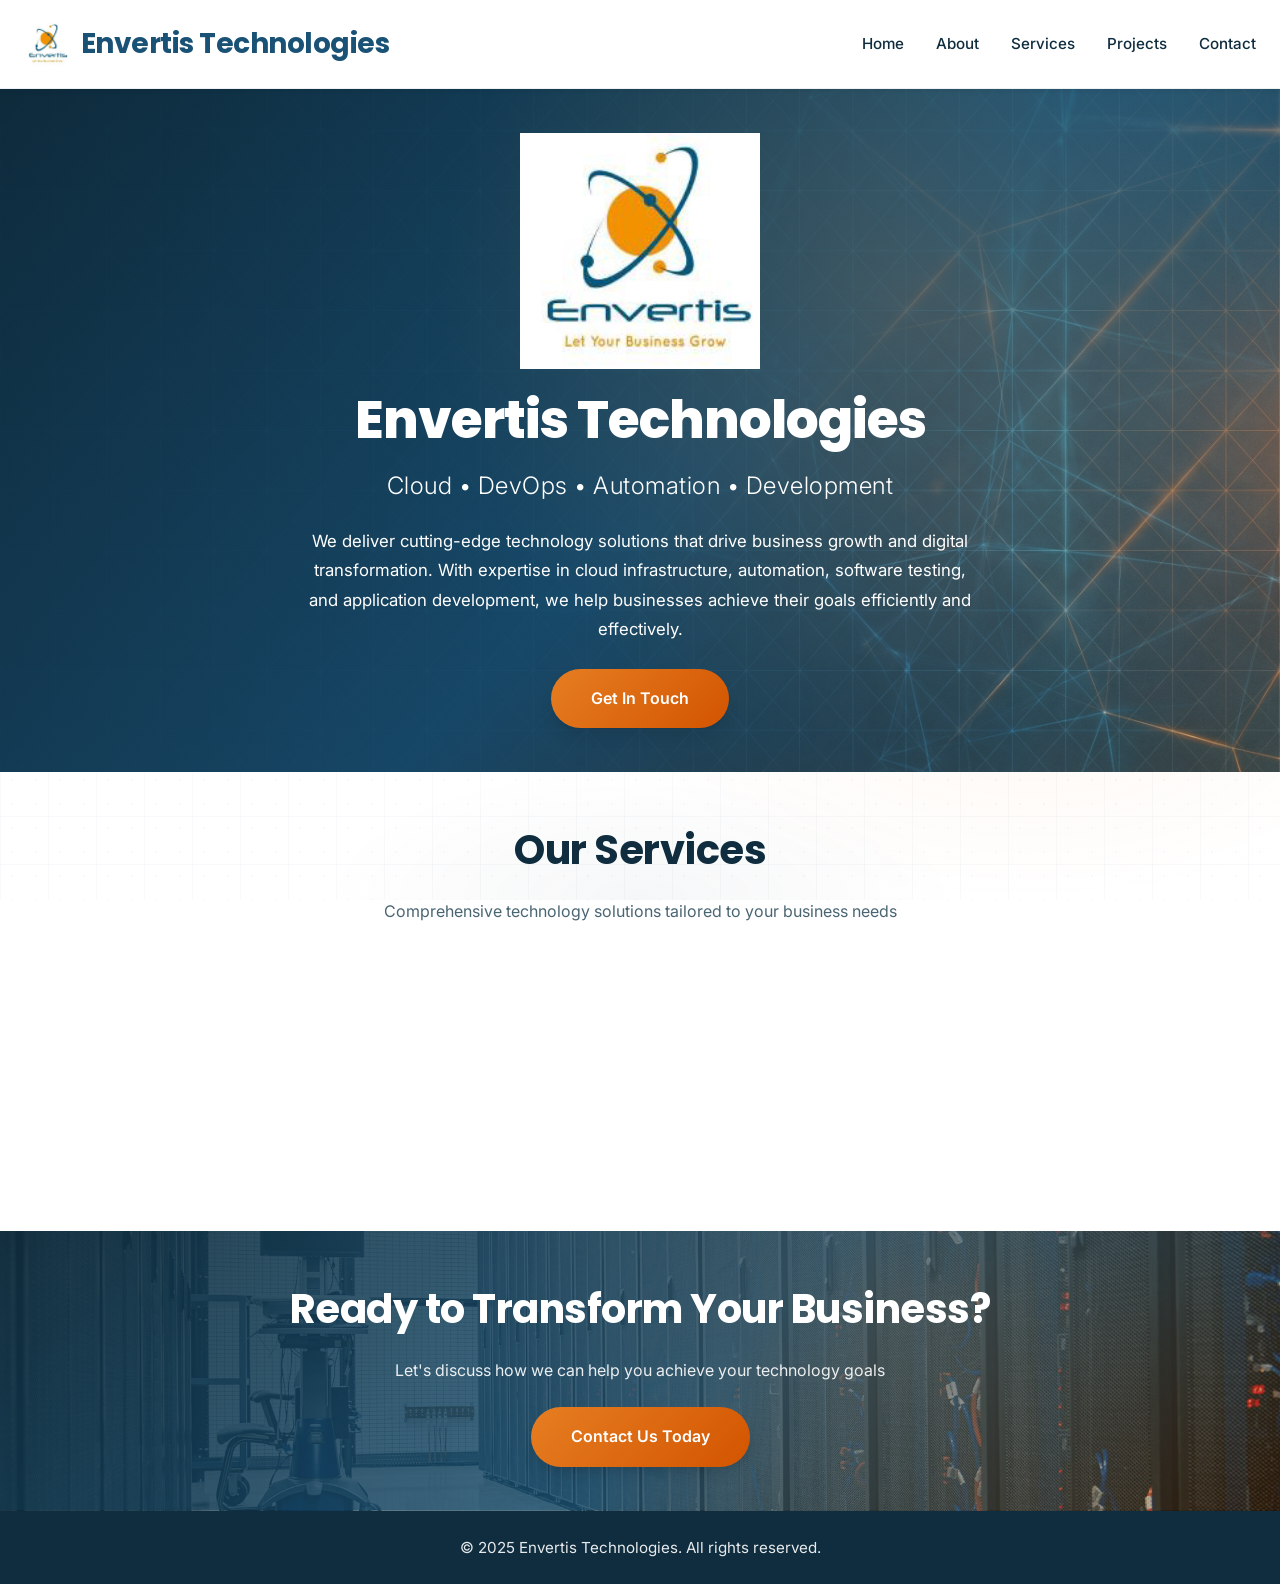
<file: index.html>
<!DOCTYPE html>
<html lang="en">
<head>
    <meta charset="UTF-8">
    <meta name="viewport" content="width=device-width, initial-scale=1.0">
    <title>Envertis Technologies - Home</title>
    <link rel="stylesheet" href="css/style.css">
</head>
<body>
    <!-- Navigation -->
    <nav>
        <div class="nav-container">
            <a href="index.html" class="logo">
                <img src="images/logo.png" alt="Envertis Technologies" class="logo-img">
                <span class="logo-text">Envertis Technologies</span>
            </a>
            <button class="menu-toggle" aria-label="Toggle menu" onclick="toggleMenu()">
            <span></span>
            <span></span>
            <span></span>
        </button>
            <ul class="nav-links">
                <li><a href="index.html">Home</a></li>
                <li><a href="about.html">About</a></li>
                <li><a href="services.html">Services</a></li>
                <li><a href="projects.html">Projects</a></li>
                <li><a href="contact.html">Contact</a></li>
            </ul>
        </div>
    </nav>

    <!-- Hero Section -->
    <section class="hero">
        <div class="hero-content">
            <img src="images/logo.png" alt="Envertis" class="hero-logo">
            <h1>Envertis Technologies</h1>
            <p class="tagline">Cloud • DevOps • Automation • Development</p>
            <p>We deliver cutting-edge technology solutions that drive business growth and digital transformation. With expertise in cloud infrastructure, automation, software testing, and application development, we help businesses achieve their goals efficiently and effectively.</p>
            <a href="contact.html" class="btn btn-primary">Get In Touch</a>
        </div>
    </section>

    <!-- Services Overview -->
    <section>
        <div class="container">
            <h2 class="section-title">Our Services</h2>
            <p class="section-subtitle">Comprehensive technology solutions tailored to your business needs</p>
            
            <div class="services-grid">
                <div class="service-card">
                    <h3>Cloud & DevOps</h3>
                    <p>Transform your infrastructure with scalable cloud solutions and streamlined DevOps practices.</p>
                    <a href="services.html#cloud-devops" class="btn btn-secondary" style="margin-top: 1rem;">Learn More</a>
                </div>
                
                <div class="service-card">
                    <h3>Automation & Software Testing</h3>
                    <p>Automation, test frameworks, and QA—reduce manual work and deliver reliable software.</p>
                    <a href="services.html#automation" class="btn btn-secondary" style="margin-top: 1rem;">Learn More</a>
                </div>
                
                <div class="service-card">
                    <h3>Application Development</h3>
                    <p>Build robust, scalable applications using modern technologies and best practices.</p>
                    <a href="services.html#development" class="btn btn-secondary" style="margin-top: 1rem;">Learn More</a>
                </div>
            </div>
        </div>
    </section>

    <!-- CTA Section -->
    <section class="cta-band">
        <div class="container" style="text-align: center;">
            <h2 class="section-title">Ready to Transform Your Business?</h2>
            <p class="section-subtitle">Let's discuss how we can help you achieve your technology goals</p>
            <a href="contact.html" class="btn btn-primary">Contact Us Today</a>
        </div>
    </section>

    <!-- Footer -->
    <footer>
        <div class="container">
            <p>&copy; 2025 Envertis Technologies. All rights reserved.</p>
        </div>
    </footer>

    <script>
        // Navigation scroll effect
        window.addEventListener('scroll', function() {
            const nav = document.querySelector('nav');
            if (window.scrollY > 50) {
                nav.classList.add('scrolled');
            } else {
                nav.classList.remove('scrolled');
            }
        });

        function toggleMenu() {
            document.querySelector('.nav-links').classList.toggle('active');
            document.querySelector('.menu-toggle').classList.toggle('active');
            document.body.style.overflow = document.querySelector('.nav-links').classList.contains('active') ? 'hidden' : '';
        }
        document.querySelectorAll('.nav-links a').forEach(a => a.addEventListener('click', () => {
            document.querySelector('.nav-links').classList.remove('active');
            document.querySelector('.menu-toggle').classList.remove('active');
            document.body.style.overflow = '';
        }));
    </script>
</body>
</html>
</file>
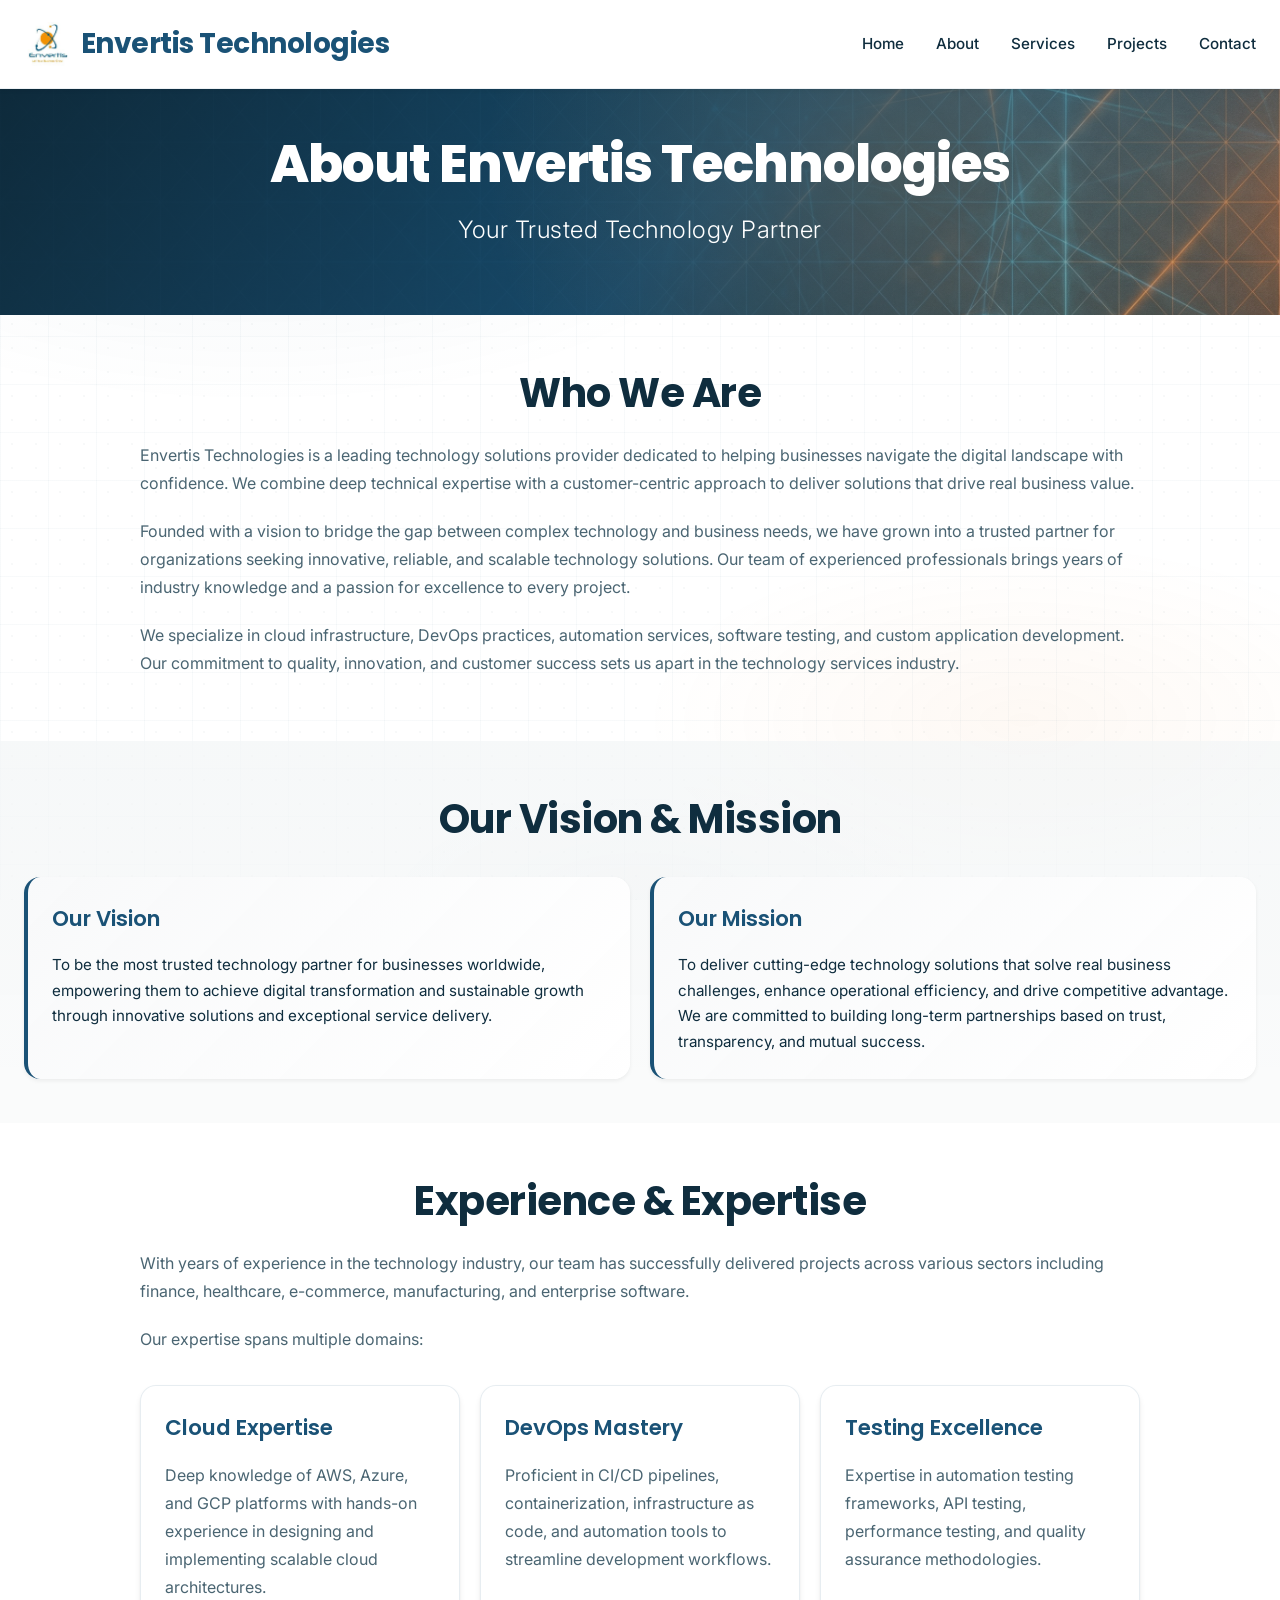
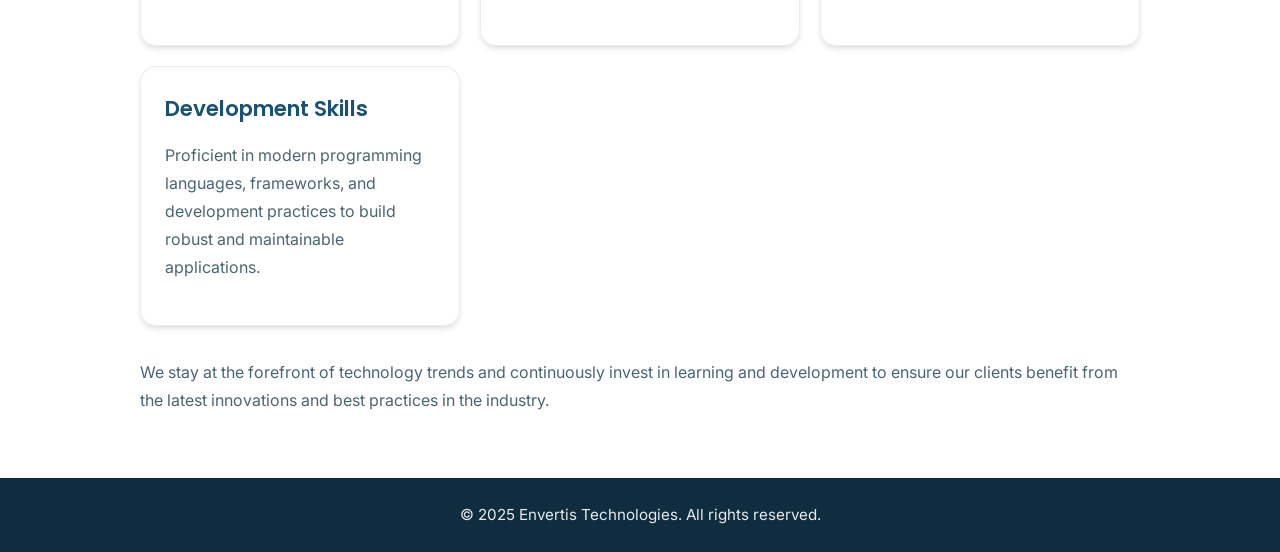
<file: about.html>
<!DOCTYPE html>
<html lang="en">
<head>
    <meta charset="UTF-8">
    <meta name="viewport" content="width=device-width, initial-scale=1.0">
    <title>About Us - Envertis Technologies</title>
    <link rel="stylesheet" href="css/style.css">
</head>
<body>
    <!-- Navigation -->
    <nav>
        <div class="nav-container">
            <a href="index.html" class="logo">
                <img src="images/logo.png" alt="Envertis Technologies" class="logo-img">
                <span class="logo-text">Envertis Technologies</span>
            </a>
            <button class="menu-toggle" aria-label="Toggle menu" onclick="toggleMenu()">
            <span></span>
            <span></span>
            <span></span>
        </button>
            <ul class="nav-links">
                <li><a href="index.html">Home</a></li>
                <li><a href="about.html">About</a></li>
                <li><a href="services.html">Services</a></li>
                <li><a href="projects.html">Projects</a></li>
                <li><a href="contact.html">Contact</a></li>
            </ul>
        </div>
    </nav>

    <!-- Hero Section -->
    <section class="hero">
        <div class="hero-content">
            <h1>About Envertis Technologies</h1>
            <p class="tagline">Your Trusted Technology Partner</p>
        </div>
    </section>

    <!-- Company Introduction -->
    <section>
        <div class="container">
            <div class="about-content">
                <h2 class="section-title">Who We Are</h2>
                <p>
                    Envertis Technologies is a leading technology solutions provider dedicated to helping businesses 
                    navigate the digital landscape with confidence. We combine deep technical expertise with a 
                    customer-centric approach to deliver solutions that drive real business value.
                </p>
                <p>
                    Founded with a vision to bridge the gap between complex technology and business needs, we have 
                    grown into a trusted partner for organizations seeking innovative, reliable, and scalable 
                    technology solutions. Our team of experienced professionals brings years of industry knowledge 
                    and a passion for excellence to every project.
                </p>
                <p>
                    We specialize in cloud infrastructure, DevOps practices, automation services, software testing, 
                    and custom application development. Our commitment to quality, innovation, and customer success 
                    sets us apart in the technology services industry.
                </p>
            </div>
        </div>
    </section>

    <!-- Vision and Mission -->
    <section class="alt-bg">
        <div class="container">
            <h2 class="section-title">Our Vision & Mission</h2>
            <div class="vision-mission">
                <div class="vision-mission-card">
                    <h3>Our Vision</h3>
                    <p>
                        To be the most trusted technology partner for businesses worldwide, empowering them to 
                        achieve digital transformation and sustainable growth through innovative solutions and 
                        exceptional service delivery.
                    </p>
                </div>
                <div class="vision-mission-card">
                    <h3>Our Mission</h3>
                    <p>
                        To deliver cutting-edge technology solutions that solve real business challenges, enhance 
                        operational efficiency, and drive competitive advantage. We are committed to building 
                        long-term partnerships based on trust, transparency, and mutual success.
                    </p>
                </div>
            </div>
        </div>
    </section>

    <!-- Experience and Expertise -->
    <section>
        <div class="container">
            <h2 class="section-title">Experience & Expertise</h2>
            <div class="about-content">
                <p>
                    With years of experience in the technology industry, our team has successfully delivered 
                    projects across various sectors including finance, healthcare, e-commerce, manufacturing, 
                    and enterprise software.
                </p>
                <p>
                    Our expertise spans multiple domains:
                </p>
                <div class="services-grid" style="margin-top: 2rem;">
                    <div class="service-card">
                        <h3>Cloud Expertise</h3>
                        <p>Deep knowledge of AWS, Azure, and GCP platforms with hands-on experience in designing 
                        and implementing scalable cloud architectures.</p>
                    </div>
                    <div class="service-card">
                        <h3>DevOps Mastery</h3>
                        <p>Proficient in CI/CD pipelines, containerization, infrastructure as code, and 
                        automation tools to streamline development workflows.</p>
                    </div>
                    <div class="service-card">
                        <h3>Testing Excellence</h3>
                        <p>Expertise in automation testing frameworks, API testing, performance testing, 
                        and quality assurance methodologies.</p>
                    </div>
                    <div class="service-card">
                        <h3>Development Skills</h3>
                        <p>Proficient in modern programming languages, frameworks, and development practices 
                        to build robust and maintainable applications.</p>
                    </div>
                </div>
                <p style="margin-top: 2rem;">
                    We stay at the forefront of technology trends and continuously invest in learning and 
                    development to ensure our clients benefit from the latest innovations and best practices 
                    in the industry.
                </p>
            </div>
        </div>
    </section>

    <!-- Footer -->
    <footer>
        <div class="container">
            <p>&copy; 2025 Envertis Technologies. All rights reserved.</p>
        </div>
    </footer>

    <script>
        // Navigation scroll effect
        window.addEventListener('scroll', function() {
            const nav = document.querySelector('nav');
            if (window.scrollY > 50) {
                nav.classList.add('scrolled');
            } else {
                nav.classList.remove('scrolled');
            }
        });

        function toggleMenu() {
            document.querySelector('.nav-links').classList.toggle('active');
            document.querySelector('.menu-toggle').classList.toggle('active');
            document.body.style.overflow = document.querySelector('.nav-links').classList.contains('active') ? 'hidden' : '';
        }
        document.querySelectorAll('.nav-links a').forEach(a => a.addEventListener('click', () => {
            document.querySelector('.nav-links').classList.remove('active');
            document.querySelector('.menu-toggle').classList.remove('active');
            document.body.style.overflow = '';
        }));
    </script>
</body>
</html>
</file>
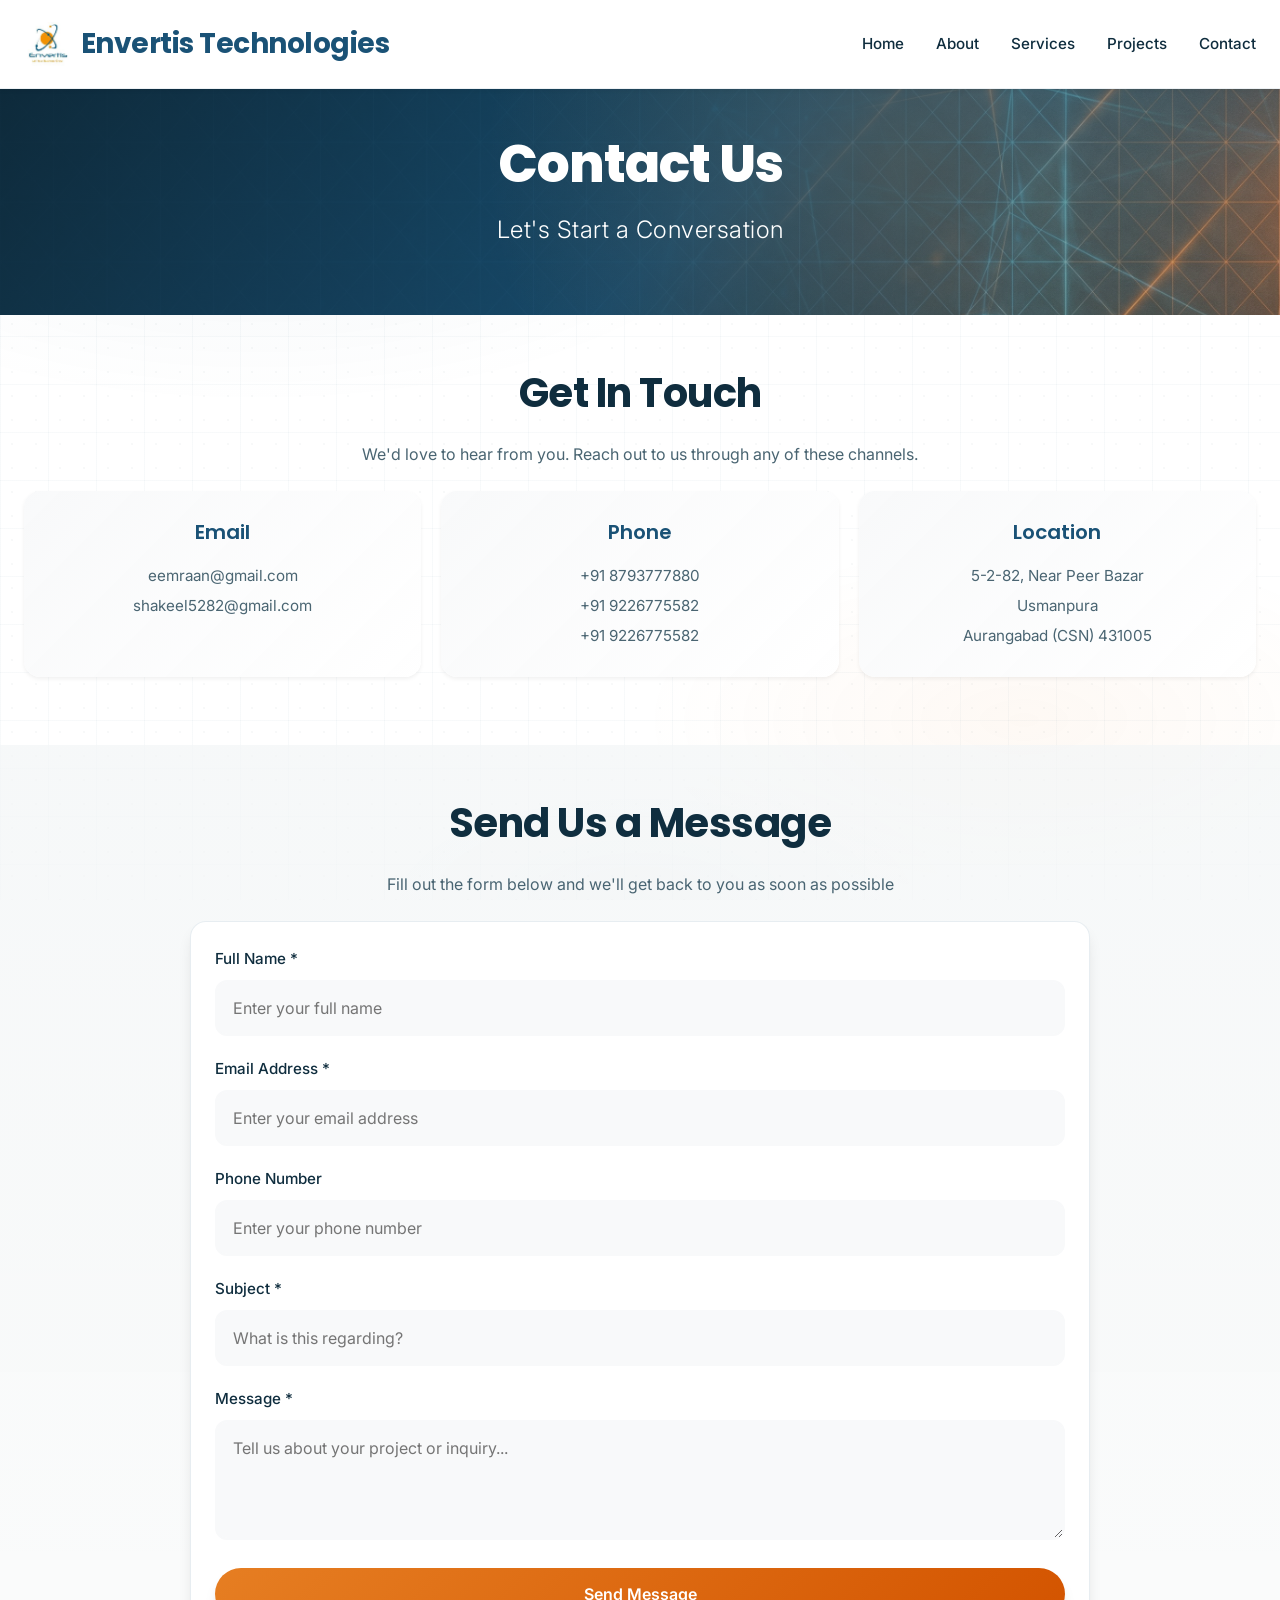
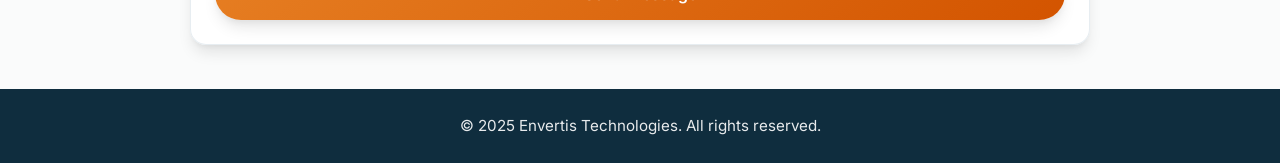
<file: contact.html>
<!DOCTYPE html>
<html lang="en">
<head>
    <meta charset="UTF-8">
    <meta name="viewport" content="width=device-width, initial-scale=1.0">
    <title>Contact Us - Envertis Technologies</title>
    <link rel="stylesheet" href="css/style.css">
</head>
<body>
    <!-- Navigation -->
    <nav>
        <div class="nav-container">
            <a href="index.html" class="logo">
                <img src="images/logo.png" alt="Envertis Technologies" class="logo-img">
                <span class="logo-text">Envertis Technologies</span>
            </a>
            <button class="menu-toggle" aria-label="Toggle menu" onclick="toggleMenu()">
            <span></span>
            <span></span>
            <span></span>
        </button>
            <ul class="nav-links">
                <li><a href="index.html">Home</a></li>
                <li><a href="about.html">About</a></li>
                <li><a href="services.html">Services</a></li>
                <li><a href="projects.html">Projects</a></li>
                <li><a href="contact.html">Contact</a></li>
            </ul>
        </div>
    </nav>

    <!-- Hero Section -->
    <section class="hero">
        <div class="hero-content">
            <h1>Contact Us</h1>
            <p class="tagline">Let's Start a Conversation</p>
        </div>
    </section>

    <!-- Contact Information -->
    <section>
        <div class="container">
            <h2 class="section-title">Get In Touch</h2>
            <p class="section-subtitle">We'd love to hear from you. Reach out to us through any of these channels.</p>

            <div class="contact-info">
                <div class="contact-item">
                    <h3>Email</h3>
                    <p>eemraan@gmail.com</p>
                    <p>shakeel5282@gmail.com</p>
                </div>
                <div class="contact-item">
                    <h3>Phone</h3>
                    <p>+91 8793777880</p>
                    <p>+91 9226775582</p>
                    <p>+91 9226775582</p>
                </div>
                <div class="contact-item">
                    <h3>Location</h3>
                    <p>5-2-82, Near Peer Bazar</p>
                    <p>Usmanpura</p>
                    <p>Aurangabad (CSN) 431005</p>
                </div>
            </div>
        </div>
    </section>

    <!-- Contact Form -->
    <section class="alt-bg">
        <div class="container">
            <div class="contact-container">
                <h2 class="section-title">Send Us a Message</h2>
                <p class="section-subtitle">Fill out the form below and we'll get back to you as soon as possible</p>

                <form class="contact-form" id="contactForm" onsubmit="handleSubmit(event)">
                    <div class="form-group">
                        <label for="name">Full Name *</label>
                        <input type="text" id="name" name="name" required placeholder="Enter your full name">
                    </div>

                    <div class="form-group">
                        <label for="email">Email Address *</label>
                        <input type="email" id="email" name="email" required placeholder="Enter your email address">
                    </div>

                    <div class="form-group">
                        <label for="phone">Phone Number</label>
                        <input type="tel" id="phone" name="phone" placeholder="Enter your phone number">
                    </div>

                    <div class="form-group">
                        <label for="subject">Subject *</label>
                        <input type="text" id="subject" name="subject" required placeholder="What is this regarding?">
                    </div>

                    <div class="form-group">
                        <label for="message">Message *</label>
                        <textarea id="message" name="message" required placeholder="Tell us about your project or inquiry..."></textarea>
                    </div>

                    <button type="submit" class="btn btn-primary" style="width: 100%;">Send Message</button>
                </form>
            </div>
        </div>
    </section>

    <!-- Footer -->
    <footer>
        <div class="container">
            <p>&copy; 2025 Envertis Technologies. All rights reserved.</p>
        </div>
    </footer>

    <script>
        // Navigation scroll effect
        window.addEventListener('scroll', function() {
            const nav = document.querySelector('nav');
            if (window.scrollY > 50) {
                nav.classList.add('scrolled');
            } else {
                nav.classList.remove('scrolled');
            }
        });

        function toggleMenu() {
            document.querySelector('.nav-links').classList.toggle('active');
            document.querySelector('.menu-toggle').classList.toggle('active');
            document.body.style.overflow = document.querySelector('.nav-links').classList.contains('active') ? 'hidden' : '';
        }
        document.querySelectorAll('.nav-links a').forEach(a => a.addEventListener('click', () => {
            document.querySelector('.nav-links').classList.remove('active');
            document.querySelector('.menu-toggle').classList.remove('active');
            document.body.style.overflow = '';
        }));

        function handleSubmit(event) {
            event.preventDefault();
            
            // Get form data
            const formData = {
                name: document.getElementById('name').value,
                email: document.getElementById('email').value,
                phone: document.getElementById('phone').value,
                subject: document.getElementById('subject').value,
                message: document.getElementById('message').value
            };

            // Display success message (frontend only - no backend submission)
            alert('Thank you for your message! We have received your inquiry and will get back to you soon.\n\nNote: This is a frontend-only form. In a production environment, this would be connected to a backend service.');
            
            // Optionally reset the form
            document.getElementById('contactForm').reset();
            
            return false;
        }
    </script>
</body>
</html>
</file>
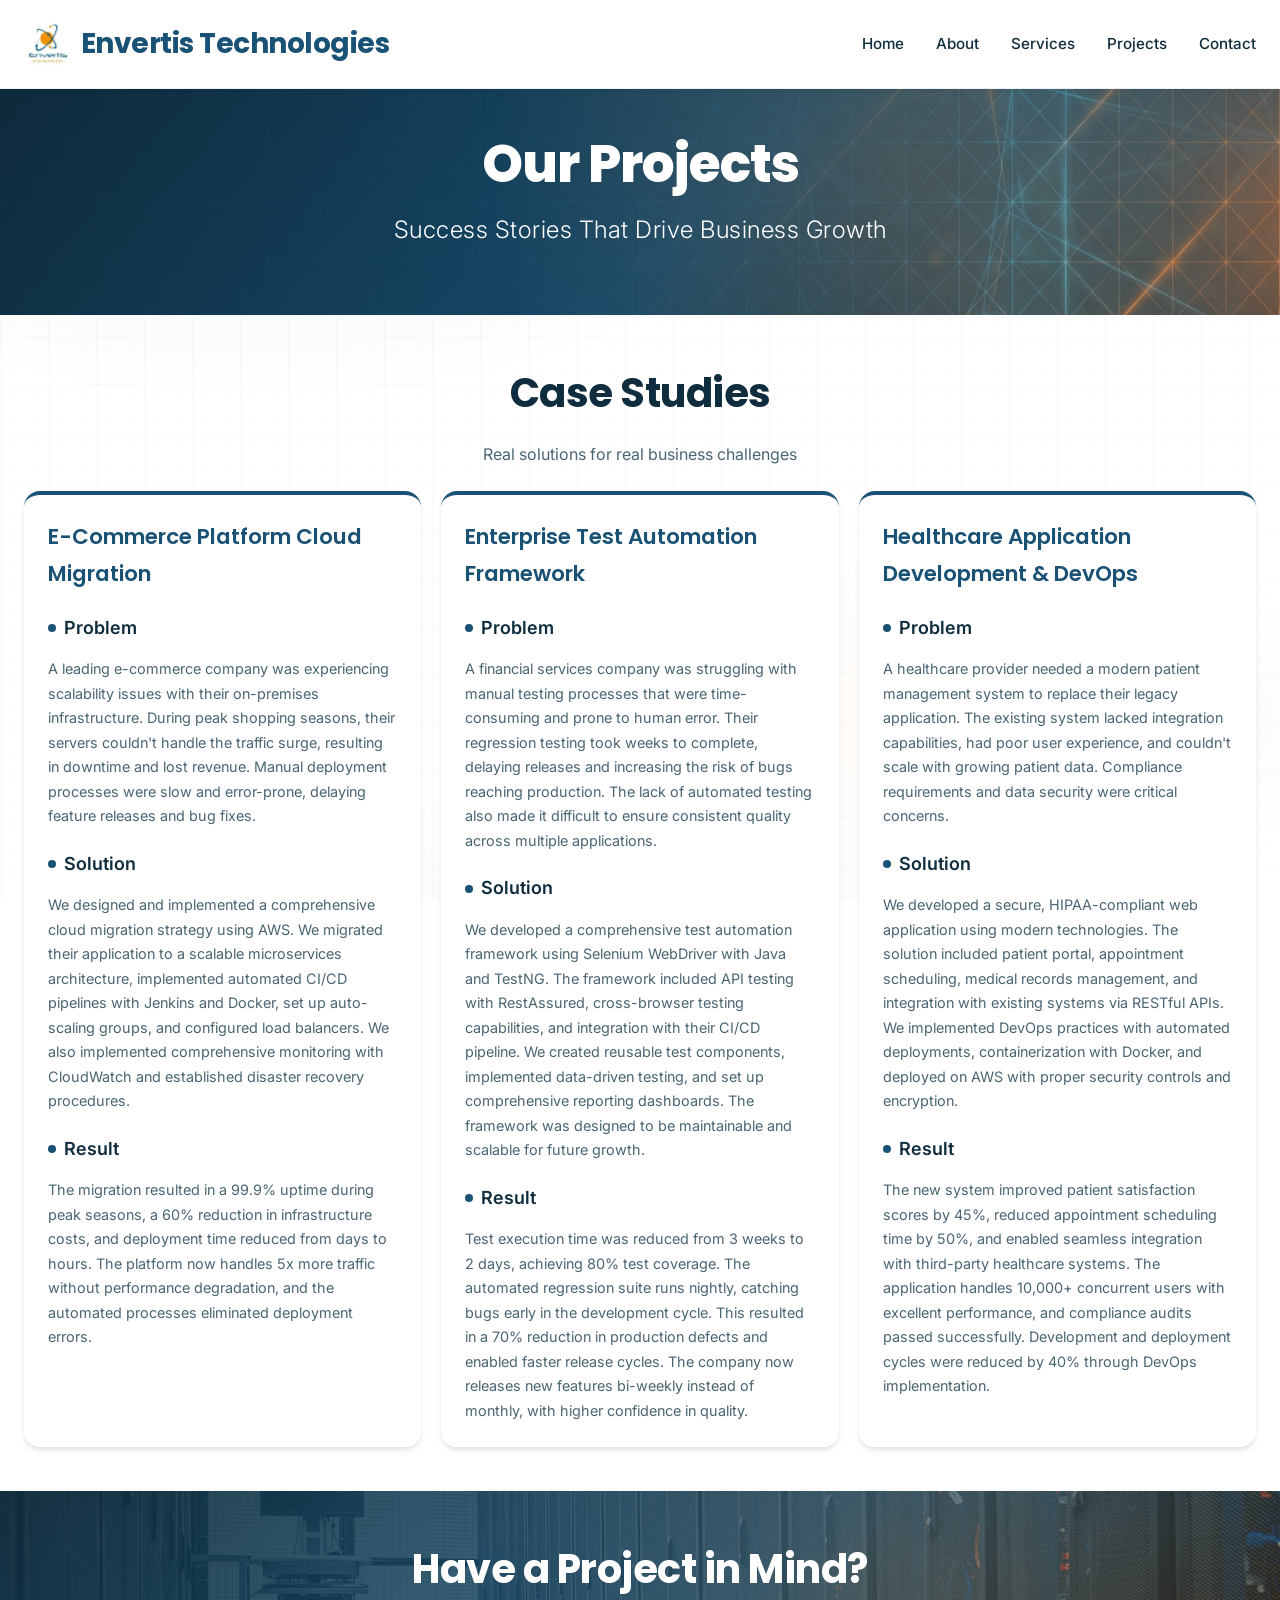
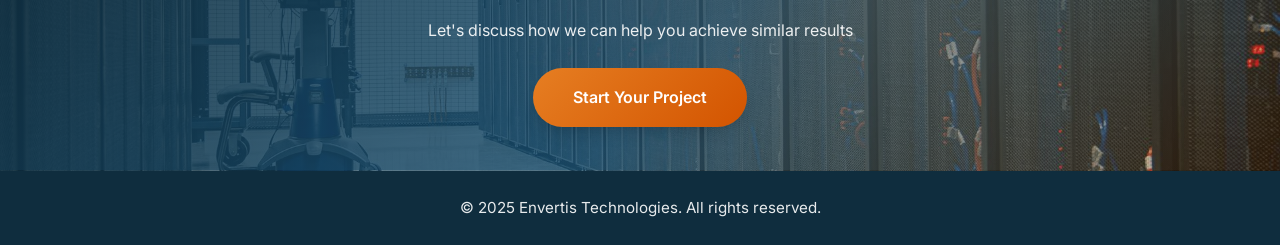
<file: projects.html>
<!DOCTYPE html>
<html lang="en">
<head>
    <meta charset="UTF-8">
    <meta name="viewport" content="width=device-width, initial-scale=1.0">
    <title>Projects - Envertis Technologies</title>
    <link rel="stylesheet" href="css/style.css">
</head>
<body>
    <!-- Navigation -->
    <nav>
        <div class="nav-container">
            <a href="index.html" class="logo">
                <img src="images/logo.png" alt="Envertis Technologies" class="logo-img">
                <span class="logo-text">Envertis Technologies</span>
            </a>
            <button class="menu-toggle" aria-label="Toggle menu" onclick="toggleMenu()">
            <span></span>
            <span></span>
            <span></span>
        </button>
            <ul class="nav-links">
                <li><a href="index.html">Home</a></li>
                <li><a href="about.html">About</a></li>
                <li><a href="services.html">Services</a></li>
                <li><a href="projects.html">Projects</a></li>
                <li><a href="contact.html">Contact</a></li>
            </ul>
        </div>
    </nav>

    <!-- Hero Section -->
    <section class="hero">
        <div class="hero-content">
            <h1>Our Projects</h1>
            <p class="tagline">Success Stories That Drive Business Growth</p>
        </div>
    </section>

    <!-- Projects -->
    <section>
        <div class="container">
            <h2 class="section-title">Case Studies</h2>
            <p class="section-subtitle">Real solutions for real business challenges</p>

            <div class="projects-grid">
                <!-- Project 1 -->
                <div class="project-card">
                    <h3>E-Commerce Platform Cloud Migration</h3>
                    
                    <div class="project-section">
                        <h4>Problem</h4>
                        <p>
                            A leading e-commerce company was experiencing scalability issues with their on-premises infrastructure. 
                            During peak shopping seasons, their servers couldn't handle the traffic surge, resulting in downtime 
                            and lost revenue. Manual deployment processes were slow and error-prone, delaying feature releases 
                            and bug fixes.
                        </p>
                    </div>

                    <div class="project-section">
                        <h4>Solution</h4>
                        <p>
                            We designed and implemented a comprehensive cloud migration strategy using AWS. We migrated their 
                            application to a scalable microservices architecture, implemented automated CI/CD pipelines with 
                            Jenkins and Docker, set up auto-scaling groups, and configured load balancers. We also implemented 
                            comprehensive monitoring with CloudWatch and established disaster recovery procedures.
                        </p>
                    </div>

                    <div class="project-section">
                        <h4>Result</h4>
                        <p>
                            The migration resulted in a 99.9% uptime during peak seasons, a 60% reduction in infrastructure 
                            costs, and deployment time reduced from days to hours. The platform now handles 5x more traffic 
                            without performance degradation, and the automated processes eliminated deployment errors.
                        </p>
                    </div>
                </div>

                <!-- Project 2 -->
                <div class="project-card">
                    <h3>Enterprise Test Automation Framework</h3>
                    
                    <div class="project-section">
                        <h4>Problem</h4>
                        <p>
                            A financial services company was struggling with manual testing processes that were time-consuming 
                            and prone to human error. Their regression testing took weeks to complete, delaying releases and 
                            increasing the risk of bugs reaching production. The lack of automated testing also made it difficult 
                            to ensure consistent quality across multiple applications.
                        </p>
                    </div>

                    <div class="project-section">
                        <h4>Solution</h4>
                        <p>
                            We developed a comprehensive test automation framework using Selenium WebDriver with Java and TestNG. 
                            The framework included API testing with RestAssured, cross-browser testing capabilities, and integration 
                            with their CI/CD pipeline. We created reusable test components, implemented data-driven testing, and 
                            set up comprehensive reporting dashboards. The framework was designed to be maintainable and scalable 
                            for future growth.
                        </p>
                    </div>

                    <div class="project-section">
                        <h4>Result</h4>
                        <p>
                            Test execution time was reduced from 3 weeks to 2 days, achieving 80% test coverage. The automated 
                            regression suite runs nightly, catching bugs early in the development cycle. This resulted in a 70% 
                            reduction in production defects and enabled faster release cycles. The company now releases new features 
                            bi-weekly instead of monthly, with higher confidence in quality.
                        </p>
                    </div>
                </div>

                <!-- Project 3 -->
                <div class="project-card">
                    <h3>Healthcare Application Development & DevOps</h3>
                    
                    <div class="project-section">
                        <h4>Problem</h4>
                        <p>
                            A healthcare provider needed a modern patient management system to replace their legacy application. 
                            The existing system lacked integration capabilities, had poor user experience, and couldn't scale 
                            with growing patient data. Compliance requirements and data security were critical concerns.
                        </p>
                    </div>

                    <div class="project-section">
                        <h4>Solution</h4>
                        <p>
                            We developed a secure, HIPAA-compliant web application using modern technologies. The solution included 
                            patient portal, appointment scheduling, medical records management, and integration with existing 
                            systems via RESTful APIs. We implemented DevOps practices with automated deployments, containerization 
                            with Docker, and deployed on AWS with proper security controls and encryption.
                        </p>
                    </div>

                    <div class="project-section">
                        <h4>Result</h4>
                        <p>
                            The new system improved patient satisfaction scores by 45%, reduced appointment scheduling time by 
                            50%, and enabled seamless integration with third-party healthcare systems. The application handles 
                            10,000+ concurrent users with excellent performance, and compliance audits passed successfully. 
                            Development and deployment cycles were reduced by 40% through DevOps implementation.
                        </p>
                    </div>
                </div>
            </div>
        </div>
    </section>

    <!-- CTA Section -->
    <section class="cta-band">
        <div class="container" style="text-align: center;">
            <h2 class="section-title">Have a Project in Mind?</h2>
            <p class="section-subtitle">Let's discuss how we can help you achieve similar results</p>
            <a href="contact.html" class="btn btn-primary">Start Your Project</a>
        </div>
    </section>

    <!-- Footer -->
    <footer>
        <div class="container">
            <p>&copy; 2025 Envertis Technologies. All rights reserved.</p>
        </div>
    </footer>

    <script>
        // Navigation scroll effect
        window.addEventListener('scroll', function() {
            const nav = document.querySelector('nav');
            if (window.scrollY > 50) {
                nav.classList.add('scrolled');
            } else {
                nav.classList.remove('scrolled');
            }
        });

        function toggleMenu() {
            document.querySelector('.nav-links').classList.toggle('active');
            document.querySelector('.menu-toggle').classList.toggle('active');
            document.body.style.overflow = document.querySelector('.nav-links').classList.contains('active') ? 'hidden' : '';
        }
        document.querySelectorAll('.nav-links a').forEach(a => a.addEventListener('click', () => {
            document.querySelector('.nav-links').classList.remove('active');
            document.querySelector('.menu-toggle').classList.remove('active');
            document.body.style.overflow = '';
        }));
    </script>
</body>
</html>
</file>
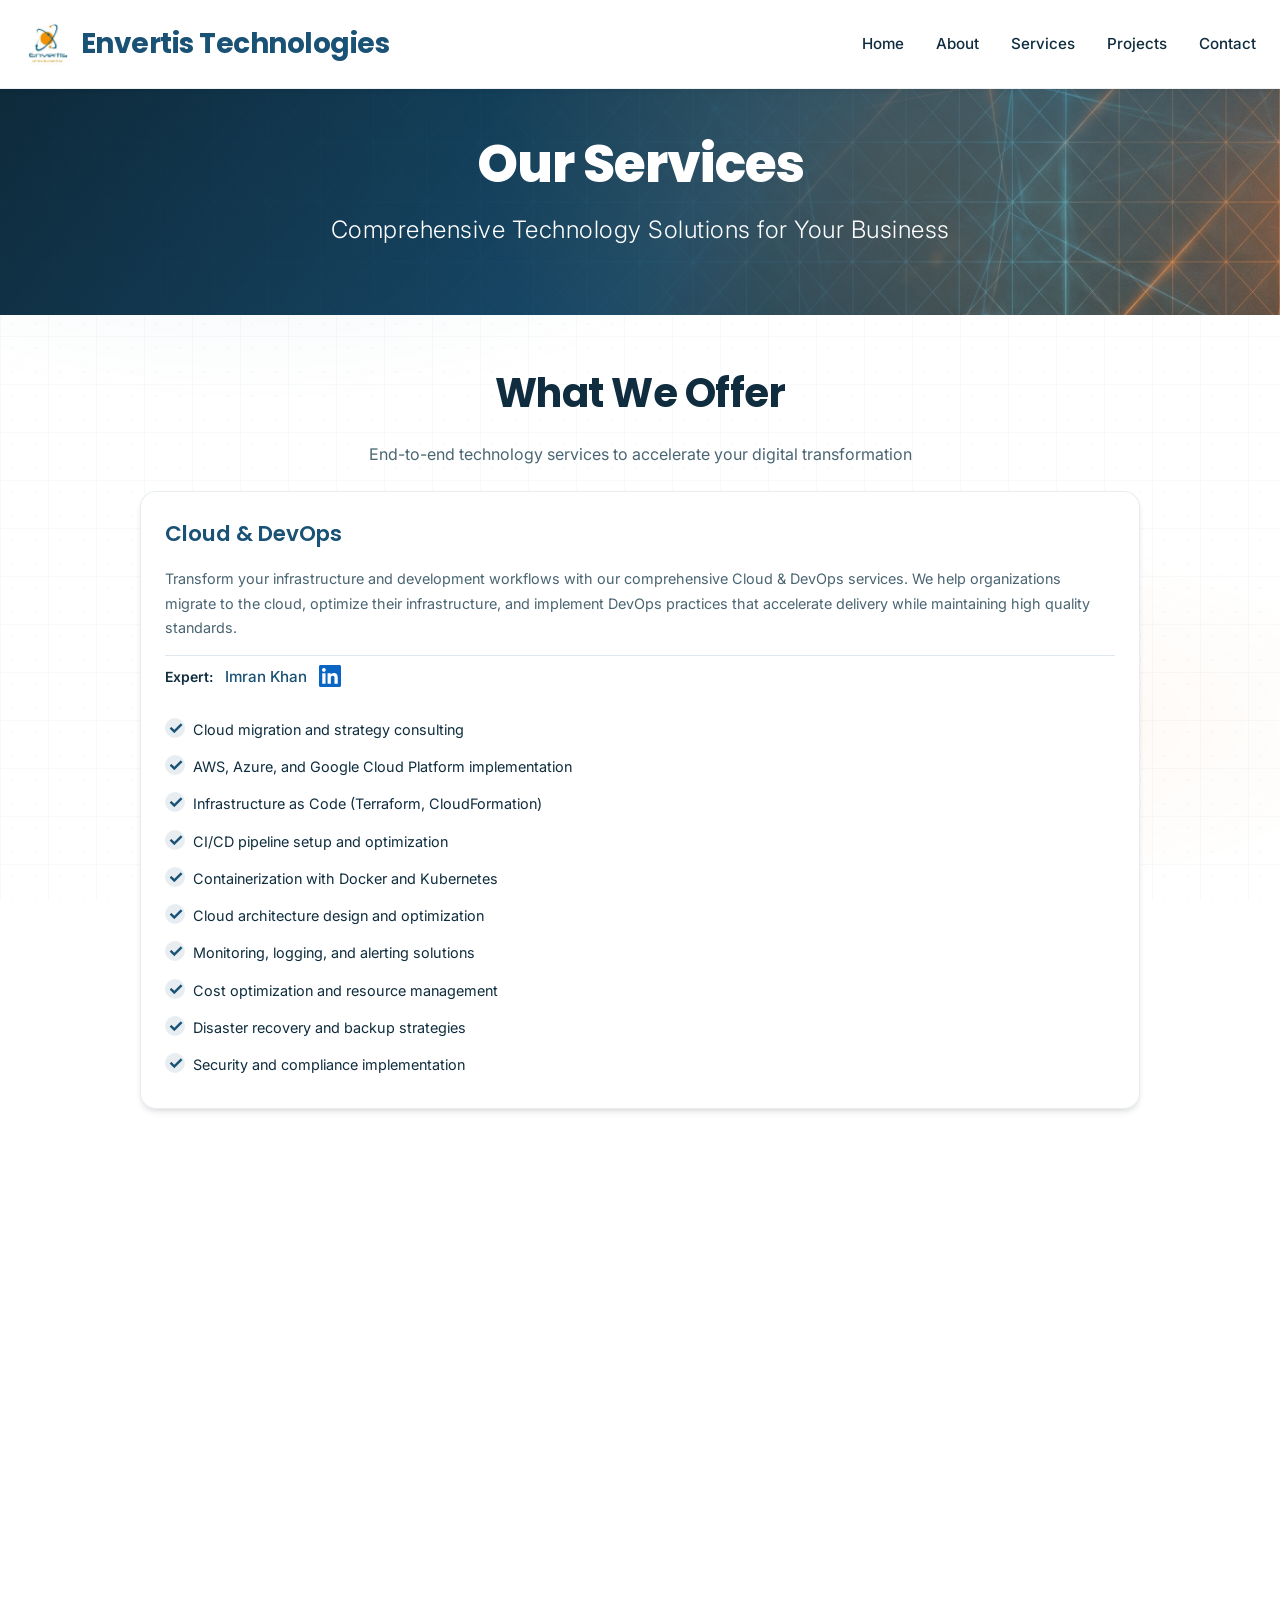
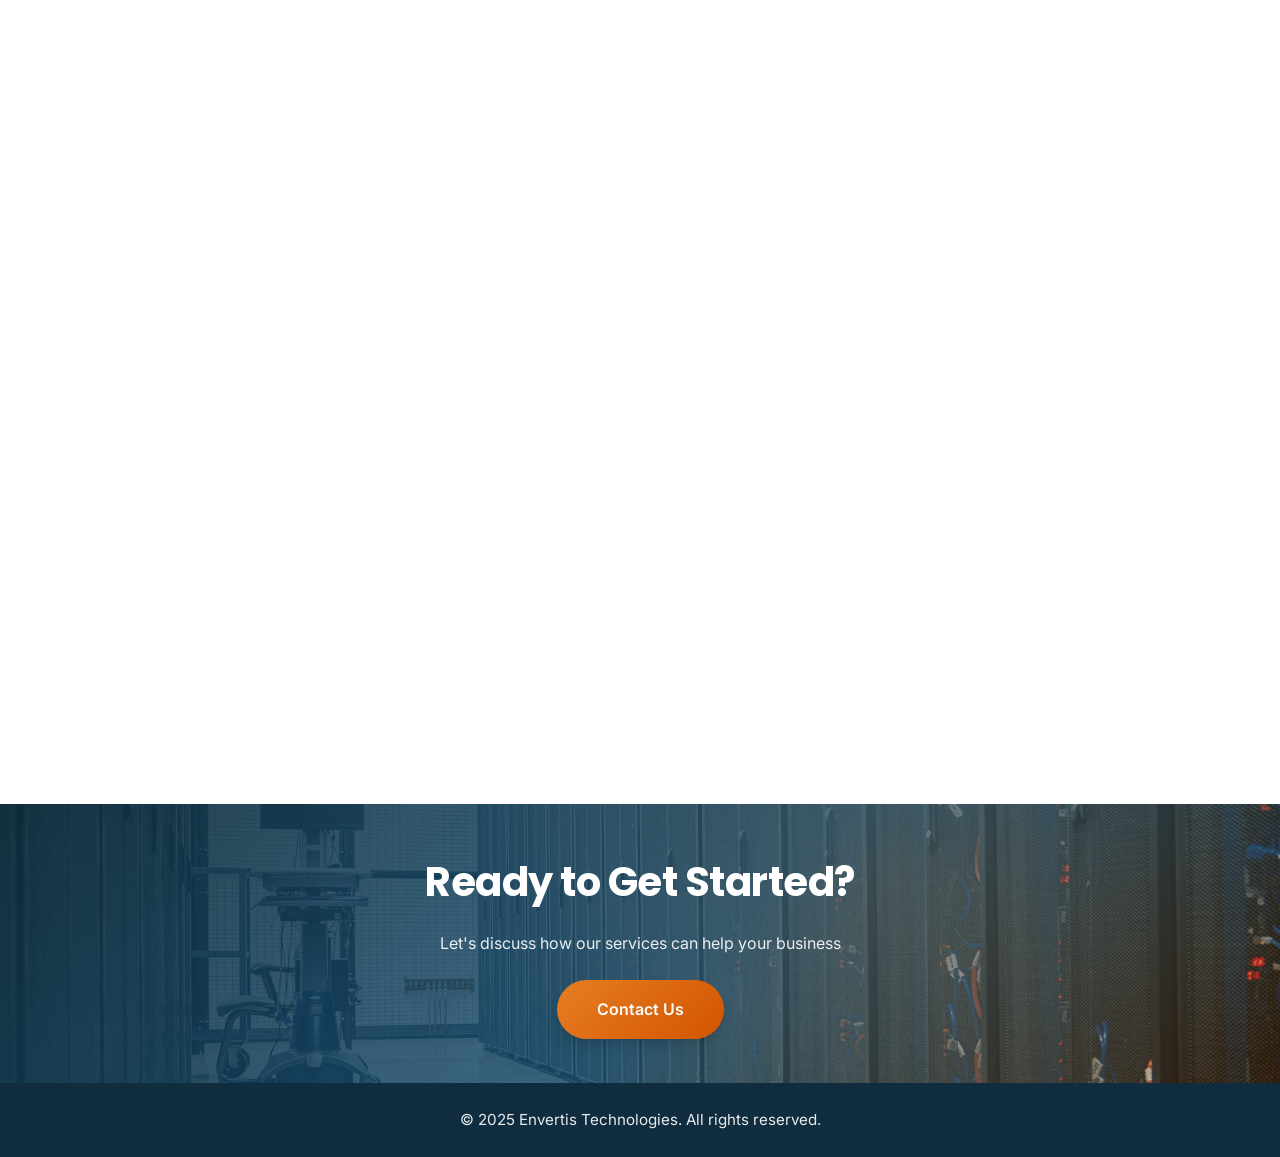
<file: services.html>
<!DOCTYPE html>
<html lang="en">
<head>
    <meta charset="UTF-8">
    <meta name="viewport" content="width=device-width, initial-scale=1.0">
    <title>Services - Envertis Technologies</title>
    <link rel="stylesheet" href="css/style.css">
</head>
<body>
    <!-- Navigation -->
    <nav>
        <div class="nav-container">
            <a href="index.html" class="logo">
                <img src="images/logo.png" alt="Envertis Technologies" class="logo-img">
                <span class="logo-text">Envertis Technologies</span>
            </a>
            <button class="menu-toggle" aria-label="Toggle menu" onclick="toggleMenu()">
            <span></span>
            <span></span>
            <span></span>
        </button>
            <ul class="nav-links">
                <li><a href="index.html">Home</a></li>
                <li><a href="about.html">About</a></li>
                <li><a href="services.html">Services</a></li>
                <li><a href="projects.html">Projects</a></li>
                <li><a href="contact.html">Contact</a></li>
            </ul>
        </div>
    </nav>

    <!-- Hero Section -->
    <section class="hero">
        <div class="hero-content">
            <h1>Our Services</h1>
            <p class="tagline">Comprehensive Technology Solutions for Your Business</p>
        </div>
    </section>

    <!-- Services -->
    <section>
        <div class="container">
            <h2 class="section-title">What We Offer</h2>
            <p class="section-subtitle">End-to-end technology services to accelerate your digital transformation</p>

            <!-- Cloud & DevOps -->
            <div id="cloud-devops" class="service-card" style="margin-bottom: 1.5rem; max-width: 1000px; margin-left: auto; margin-right: auto;">
                <h3>Cloud & DevOps</h3>
                <p>
                    Transform your infrastructure and development workflows with our comprehensive Cloud & DevOps services. 
                    We help organizations migrate to the cloud, optimize their infrastructure, and implement DevOps practices 
                    that accelerate delivery while maintaining high quality standards.
                </p>
                <div class="service-expert">
                    <span class="service-expert-label">Expert:</span>
                    <span class="service-expert-name">Imran Khan</span>
                    <a href="https://www.linkedin.com/in/imran-khan-34a78536/" target="_blank" rel="noopener noreferrer" class="linkedin-link" aria-label="Imran Khan on LinkedIn">
                        <svg class="linkedin-icon" xmlns="http://www.w3.org/2000/svg" width="22" height="22" viewBox="0 0 24 24" fill="currentColor" aria-hidden="true"><path d="M20.447 20.452h-3.554v-5.569c0-1.328-.027-3.037-1.852-3.037-1.853 0-2.136 1.445-2.136 2.939v5.667H9.351V9h3.414v1.561h.046c.477-.9 1.637-1.85 3.37-1.85 3.601 0 4.267 2.37 4.267 5.455v6.286zM5.337 7.433c-1.144 0-2.063-.926-2.063-2.065 0-1.138.92-2.063 2.063-2.063 1.14 0 2.064.925 2.064 2.063 0 1.139-.925 2.065-2.064 2.065zm1.782 13.019H3.555V9h3.564v11.452zM22.225 0H1.771C.792 0 0 .774 0 1.729v20.542C0 23.227.792 24 1.771 24h20.451C23.2 24 24 23.227 24 22.271V1.729C24 .774 23.2 0 22.222 0h.003z"/></svg>
                    </a>
                </div>
                <ul>
                    <li>Cloud migration and strategy consulting</li>
                    <li>AWS, Azure, and Google Cloud Platform implementation</li>
                    <li>Infrastructure as Code (Terraform, CloudFormation)</li>
                    <li>CI/CD pipeline setup and optimization</li>
                    <li>Containerization with Docker and Kubernetes</li>
                    <li>Cloud architecture design and optimization</li>
                    <li>Monitoring, logging, and alerting solutions</li>
                    <li>Cost optimization and resource management</li>
                    <li>Disaster recovery and backup strategies</li>
                    <li>Security and compliance implementation</li>
                </ul>
            </div>

            <!-- Automation & Software Testing (combined) -->
            <div id="automation" class="service-card" style="margin-bottom: 1.5rem; max-width: 1000px; margin-left: auto; margin-right: auto;">
                <h3>Automation & Software Testing</h3>
                <p>
                    Streamline operations and ensure quality with our automation and testing services. We combine process automation, 
                    test automation, and quality assurance to help you reduce manual effort, improve efficiency, and deliver reliable 
                    software. From RPA and workflow automation to test frameworks (Selenium, Cypress, Playwright) and API testing, 
                    we deliver end-to-end solutions that protect your business from defects and free your team for strategic work.
                </p>
                <div class="service-expert service-expert-multi">
                    <span class="service-expert-label">Experts:</span>
                    <span class="service-expert-name">Shakeel Khan</span>
                    <a href="https://www.linkedin.com/in/shakeel-khan-a7189825/" target="_blank" rel="noopener noreferrer" class="linkedin-link" aria-label="Shakeel Khan on LinkedIn">
                        <svg class="linkedin-icon" xmlns="http://www.w3.org/2000/svg" width="22" height="22" viewBox="0 0 24 24" fill="currentColor" aria-hidden="true"><path d="M20.447 20.452h-3.554v-5.569c0-1.328-.027-3.037-1.852-3.037-1.853 0-2.136 1.445-2.136 2.939v5.667H9.351V9h3.414v1.561h.046c.477-.9 1.637-1.85 3.37-1.85 3.601 0 4.267 2.37 4.267 5.455v6.286zM5.337 7.433c-1.144 0-2.063-.926-2.063-2.065 0-1.138.92-2.063 2.063-2.063 1.14 0 2.064.925 2.064 2.063 0 1.139-.925 2.065-2.064 2.065zm1.782 13.019H3.555V9h3.564v11.452zM22.225 0H1.771C.792 0 0 .774 0 1.729v20.542C0 23.227.792 24 1.771 24h20.451C23.2 24 24 23.227 24 22.271V1.729C24 .774 23.2 0 22.222 0h.003z"/></svg>
                    </a>
                    <span class="service-expert-name">Nikhil Agrawal</span>
                    <a href="https://www.linkedin.com/in/nik-agrawal-software-engineer/" target="_blank" rel="noopener noreferrer" class="linkedin-link" aria-label="Nikhil Agrawal on LinkedIn">
                        <svg class="linkedin-icon" xmlns="http://www.w3.org/2000/svg" width="22" height="22" viewBox="0 0 24 24" fill="currentColor" aria-hidden="true"><path d="M20.447 20.452h-3.554v-5.569c0-1.328-.027-3.037-1.852-3.037-1.853 0-2.136 1.445-2.136 2.939v5.667H9.351V9h3.414v1.561h.046c.477-.9 1.637-1.85 3.37-1.85 3.601 0 4.267 2.37 4.267 5.455v6.286zM5.337 7.433c-1.144 0-2.063-.926-2.063-2.065 0-1.138.92-2.063 2.063-2.063 1.14 0 2.064.925 2.064 2.063 0 1.139-.925 2.065-2.064 2.065zm1.782 13.019H3.555V9h3.564v11.452zM22.225 0H1.771C.792 0 0 .774 0 1.729v20.542C0 23.227.792 24 1.771 24h20.451C23.2 24 24 23.227 24 22.271V1.729C24 .774 23.2 0 22.222 0h.003z"/></svg>
                    </a>
                </div>
                <ul>
                    <li>Test automation frameworks (Selenium, Cypress, Playwright)</li>
                    <li>API testing with RestAssured and Postman</li>
                    <li>Process automation and workflow optimization</li>
                    <li>Robotic Process Automation (RPA) implementation</li>
                    <li>Infrastructure and deployment automation</li>
                    <li>Performance, load, and security testing</li>
                    <li>Cross-browser and cross-platform testing</li>
                    <li>Test strategy, QA process improvement, and CI/CD testing</li>
                    <li>Test data management and environment setup</li>
                    <li>Automation consulting and strategy</li>
                </ul>
            </div>

            <!-- Application Development -->
            <div id="development" class="service-card" style="margin-bottom: 1.5rem; max-width: 1000px; margin-left: auto; margin-right: auto;">
                <h3>Application Development</h3>
                <p>
                    Build powerful, scalable, and maintainable applications that meet your business requirements. Our development 
                    services cover the entire software development lifecycle, from concept to deployment and maintenance.
                </p>
                <ul>
                    <li>Custom web application development</li>
                    <li>Mobile app development (iOS and Android)</li>
                    <li>API development and integration</li>
                    <li>Microservices architecture design and implementation</li>
                    <li>Full-stack development services</li>
                    <li>Legacy system modernization</li>
                    <li>Database design and optimization</li>
                    <li>Agile development methodologies</li>
                    <li>Code review and quality assurance</li>
                    <li>Application maintenance and support</li>
                </ul>
            </div>
        </div>
    </section>

    <!-- CTA Section -->
    <section class="cta-band">
        <div class="container" style="text-align: center;">
            <h2 class="section-title">Ready to Get Started?</h2>
            <p class="section-subtitle">Let's discuss how our services can help your business</p>
            <a href="contact.html" class="btn btn-primary">Contact Us</a>
        </div>
    </section>

    <!-- Footer -->
    <footer>
        <div class="container">
            <p>&copy; 2025 Envertis Technologies. All rights reserved.</p>
        </div>
    </footer>

    <script>
        // Navigation scroll effect
        window.addEventListener('scroll', function() {
            const nav = document.querySelector('nav');
            if (window.scrollY > 50) {
                nav.classList.add('scrolled');
            } else {
                nav.classList.remove('scrolled');
            }
        });

        function toggleMenu() {
            document.querySelector('.nav-links').classList.toggle('active');
            document.querySelector('.menu-toggle').classList.toggle('active');
            document.body.style.overflow = document.querySelector('.nav-links').classList.contains('active') ? 'hidden' : '';
        }
        document.querySelectorAll('.nav-links a').forEach(a => a.addEventListener('click', () => {
            document.querySelector('.nav-links').classList.remove('active');
            document.querySelector('.menu-toggle').classList.remove('active');
            document.body.style.overflow = '';
        }));
    </script>
</body>
</html>
</file>
<file: css/style.css>
/* Premium Professional Theme for Envertis Technologies */

@import url('https://fonts.googleapis.com/css2?family=Inter:wght@300;400;500;600;700;800&family=Poppins:wght@400;500;600;700;800&display=swap');

* {
    margin: 0;
    padding: 0;
    box-sizing: border-box;
}

:root {
    /* Envertis-inspired: Dark Blue + Orange */
    --primary: #1a5276;
    --primary-dark: #0f3d5c;
    --primary-light: #2471a3;
    --secondary: #0f2d3e;
    --accent: #e67e22;
    --accent-light: #f39c12;
    --accent-dark: #d35400;
    
    /* Neutral Colors */
    --text-primary: #0f2d3e;
    --text-secondary: #4a6572;
    --text-light: #5d6d7e;
    --bg-primary: #ffffff;
    --bg-secondary: #f8f9fa;
    --bg-dark: #0f2d3e;
    --border-color: #e2e8f0;
    
    /* Gradients */
    --gradient-primary: linear-gradient(135deg, #1a5276 0%, #0f3d5c 100%);
    --gradient-hero: linear-gradient(135deg, #0f2d3e 0%, #1a5276 50%, #1a5276 100%);
    --gradient-accent: linear-gradient(135deg, #e67e22 0%, #d35400 100%);
    
    /* Shadows */
    --shadow-xs: 0 1px 2px 0 rgba(0, 0, 0, 0.05);
    --shadow-sm: 0 2px 4px 0 rgba(0, 0, 0, 0.06);
    --shadow-md: 0 4px 6px -1px rgba(0, 0, 0, 0.1), 0 2px 4px -1px rgba(0, 0, 0, 0.06);
    --shadow-lg: 0 10px 15px -3px rgba(0, 0, 0, 0.1), 0 4px 6px -2px rgba(0, 0, 0, 0.05);
    --shadow-xl: 0 20px 25px -5px rgba(0, 0, 0, 0.1), 0 10px 10px -5px rgba(0, 0, 0, 0.04);
    --shadow-2xl: 0 25px 50px -12px rgba(0, 0, 0, 0.25);
    --shadow-glow: 0 0 24px rgba(230, 126, 34, 0.25);
    
    /* Spacing */
    --spacing-xs: 0.5rem;
    --spacing-sm: 0.875rem;
    --spacing-md: 1.25rem;
    --spacing-lg: 1.5rem;
    --spacing-xl: 2rem;
    --spacing-2xl: 2.75rem;
    --spacing-3xl: 3.5rem;
    
    /* Border Radius */
    --radius-sm: 0.5rem;
    --radius-md: 0.75rem;
    --radius-lg: 1rem;
    --radius-xl: 1.5rem;
    --radius-full: 9999px;
}

html {
    scroll-behavior: smooth;
}

/* ===== Professional Background - Creative & Subtle ===== */
body {
    font-family: 'Inter', -apple-system, BlinkMacSystemFont, 'Segoe UI', sans-serif;
    line-height: 1.7;
    color: var(--text-primary);
    font-size: 16px;
    -webkit-font-smoothing: antialiased;
    -moz-osx-font-smoothing: grayscale;
    min-height: 100vh;
    position: relative;
    background-color: var(--bg-primary);
}

/* Subtle geometric background pattern - professional tech aesthetic */
body::before {
    content: '';
    position: fixed;
    top: 0;
    left: 0;
    right: 0;
    bottom: 0;
    z-index: -2;
    background: 
        /* Soft mesh gradient base */
        radial-gradient(ellipse 80% 50% at 20% 20%, rgba(26, 82, 118, 0.06) 0%, transparent 50%),
        radial-gradient(ellipse 60% 40% at 80% 80%, rgba(230, 126, 34, 0.05) 0%, transparent 50%),
        radial-gradient(ellipse 50% 30% at 50% 100%, rgba(15, 45, 62, 0.04) 0%, transparent 50%),
        /* Subtle grid pattern */
        linear-gradient(rgba(26, 82, 118, 0.03) 1px, transparent 1px),
        linear-gradient(90deg, rgba(26, 82, 118, 0.03) 1px, transparent 1px);
    background-size: 100% 100%, 100% 100%, 100% 100%, 48px 48px, 48px 48px;
    background-position: 0 0, 0 0, 0 0, 0 0, 0 0;
    pointer-events: none;
}

/* Optional: dot pattern overlay for extra texture */
body::after {
    content: '';
    position: fixed;
    top: 0;
    left: 0;
    right: 0;
    bottom: 0;
    z-index: -1;
    background-image: radial-gradient(rgba(15, 45, 62, 0.04) 1.5px, transparent 1.5px);
    background-size: 24px 24px;
    pointer-events: none;
    opacity: 0.8;
}

/* ===== Header / Navigation ===== */
nav {
    background: rgba(255, 255, 255, 0.92);
    backdrop-filter: blur(12px);
    -webkit-backdrop-filter: blur(12px);
    box-shadow: var(--shadow-sm);
    position: sticky;
    top: 0;
    z-index: 1000;
    padding: var(--spacing-md) 0;
    transition: all 0.3s ease;
    border-bottom: 1px solid rgba(26, 82, 118, 0.08);
}

nav.scrolled {
    padding: var(--spacing-sm) 0;
    box-shadow: var(--shadow-md);
}

.nav-container {
    max-width: 1280px;
    margin: 0 auto;
    padding: 0 var(--spacing-lg);
    display: flex;
    justify-content: space-between;
    align-items: center;
}

.logo {
    font-family: 'Poppins', sans-serif;
    font-size: 1.75rem;
    font-weight: 700;
    color: var(--primary);
    text-decoration: none;
    letter-spacing: -0.5px;
    display: inline-flex;
    align-items: center;
    gap: 0.75rem;
}

.logo-img {
    height: 44px;
    width: auto;
    display: block;
    object-fit: contain;
}

.logo-text {
    color: var(--primary);
}

.nav-links {
    display: flex;
    list-style: none;
    gap: var(--spacing-xl);
    align-items: center;
}

.nav-links a {
    color: var(--text-primary);
    text-decoration: none;
    font-weight: 500;
    font-size: 0.95rem;
    transition: all 0.3s ease;
    position: relative;
    padding: var(--spacing-xs) 0;
}

.nav-links a::before {
    content: '';
    position: absolute;
    bottom: 0;
    left: 0;
    width: 0;
    height: 2px;
    background: var(--gradient-primary);
    transition: width 0.3s ease;
}

.nav-links a:hover {
    color: var(--primary);
}

.nav-links a:hover::before {
    width: 100%;
}

/* Mobile hamburger menu */
.menu-toggle {
    display: none;
    flex-direction: column;
    justify-content: center;
    gap: 6px;
    padding: 8px;
    background: none;
    border: none;
    cursor: pointer;
    z-index: 1001;
    transition: transform 0.3s ease;
}

.menu-toggle span {
    display: block;
    width: 26px;
    height: 2.5px;
    background: var(--primary);
    border-radius: 2px;
    transition: all 0.3s ease;
}

.menu-toggle.active span:nth-child(1) {
    transform: translateY(8.5px) rotate(45deg);
}

.menu-toggle.active span:nth-child(2) {
    opacity: 0;
}

.menu-toggle.active span:nth-child(3) {
    transform: translateY(-8.5px) rotate(-45deg);
}

/* ===== Hero Section ===== */
.hero {
    background:
        linear-gradient(135deg, rgba(15, 45, 62, 0.88) 0%, rgba(26, 82, 118, 0.80) 55%, rgba(230, 126, 34, 0.18) 100%),
        url('../images/ai-tech-bg.png');
    background-size: cover;
    background-position: center;
    background-repeat: no-repeat;
    color: white;
    padding: var(--spacing-2xl) var(--spacing-lg);
    text-align: center;
    position: relative;
    overflow: hidden;
}

.hero::before {
    content: '';
    position: absolute;
    top: 0;
    left: 0;
    right: 0;
    bottom: 0;
    background: radial-gradient(circle at 70% 30%, rgba(230, 126, 34, 0.18) 0%, transparent 45%);
    pointer-events: none;
}

.hero-content {
    max-width: 900px;
    margin: 0 auto;
    position: relative;
    z-index: 1;
}

.hero-logo {
    width: min(240px, 70vw);
    height: auto;
    margin: 0 auto var(--spacing-md);
    display: block;
    animation: fadeInUp 0.8s ease;
}

.hero h1 {
    font-family: 'Poppins', sans-serif;
    font-size: clamp(2.25rem, 4.5vw, 3.25rem);
    margin-bottom: var(--spacing-sm);
    font-weight: 800;
    line-height: 1.2;
    letter-spacing: -1px;
    animation: fadeInUp 0.8s ease;
}

.hero .tagline {
    font-size: clamp(1.15rem, 2.2vw, 1.5rem);
    margin-bottom: var(--spacing-md);
    opacity: 0.95;
    font-weight: 300;
    letter-spacing: 0.5px;
    animation: fadeInUp 0.8s ease 0.2s both;
}

.hero p {
    font-size: clamp(0.95rem, 1.4vw, 1.05rem);
    margin-bottom: var(--spacing-lg);
    opacity: 0.9;
    line-height: 1.75;
    max-width: 680px;
    margin-left: auto;
    margin-right: auto;
    animation: fadeInUp 0.8s ease 0.4s both;
}

@keyframes fadeInUp {
    from {
        opacity: 0;
        transform: translateY(30px);
    }
    to {
        opacity: 1;
        transform: translateY(0);
    }
}

/* ===== Buttons ===== */
.btn {
    display: inline-flex;
    align-items: center;
    justify-content: center;
    padding: 1rem 2.5rem;
    border-radius: var(--radius-full);
    text-decoration: none;
    font-weight: 600;
    font-size: 1rem;
    transition: all 0.3s cubic-bezier(0.4, 0, 0.2, 1);
    cursor: pointer;
    border: none;
    position: relative;
    overflow: hidden;
    font-family: 'Inter', sans-serif;
}

.btn::before {
    content: '';
    position: absolute;
    top: 50%;
    left: 50%;
    width: 0;
    height: 0;
    border-radius: 50%;
    background: rgba(255, 255, 255, 0.2);
    transform: translate(-50%, -50%);
    transition: width 0.6s, height 0.6s;
}

.btn:hover::before {
    width: 300px;
    height: 300px;
}

.btn-primary {
    background: var(--gradient-accent);
    color: white;
    box-shadow: var(--shadow-lg);
}

.btn-primary:hover {
    transform: translateY(-3px);
    box-shadow: var(--shadow-xl), var(--shadow-glow);
}

.btn-secondary {
    background: var(--gradient-primary);
    color: white;
    box-shadow: var(--shadow-md);
}

.btn-secondary:hover {
    transform: translateY(-3px);
    box-shadow: var(--shadow-lg);
    filter: brightness(1.08);
}

.btn-outline {
    background: transparent;
    border: 2px solid white;
    color: white;
}

.btn-outline:hover {
    background: white;
    color: var(--primary);
    transform: translateY(-3px);
}

/* ===== Container ===== */
.container {
    max-width: 1280px;
    margin: 0 auto;
    padding: 0 var(--spacing-lg);
}

/* ===== Sections ===== */
section {
    padding: var(--spacing-2xl) 0;
}

/* Alternate section backgrounds with subtle overlay */
section.alt-bg {
    background: rgba(248, 249, 250, 0.7);
    position: relative;
}

section.alt-bg::before {
    content: '';
    position: absolute;
    top: 0;
    left: 0;
    right: 0;
    bottom: 0;
    background: linear-gradient(180deg, rgba(26, 82, 118, 0.02) 0%, transparent 100%);
    pointer-events: none;
}

/* Photo CTA band (internet image) */
section.cta-band {
    position: relative;
    color: #ffffff;
    background:
        linear-gradient(135deg, rgba(15, 45, 62, 0.92) 0%, rgba(26, 82, 118, 0.82) 55%, rgba(230, 126, 34, 0.18) 100%),
        url('../images/data-center.jpg');
    background-size: cover;
    background-position: center;
    background-repeat: no-repeat;
    overflow: hidden;
}

section.cta-band::before {
    content: '';
    position: absolute;
    inset: 0;
    background: radial-gradient(circle at 70% 30%, rgba(230, 126, 34, 0.16) 0%, transparent 45%);
    pointer-events: none;
}

section.cta-band .container {
    position: relative;
    z-index: 1;
}

section.cta-band .section-title,
section.cta-band .section-subtitle {
    color: #ffffff;
}

section.cta-band .section-subtitle {
    opacity: 0.9;
}

.section-title {
    font-family: 'Poppins', sans-serif;
    text-align: center;
    font-size: clamp(1.75rem, 3.5vw, 2.5rem);
    margin-bottom: var(--spacing-sm);
    color: var(--text-primary);
    font-weight: 700;
    letter-spacing: -0.5px;
}

.section-subtitle {
    text-align: center;
    font-size: 1rem;
    color: var(--text-secondary);
    margin-bottom: var(--spacing-lg);
    max-width: 640px;
    margin-left: auto;
    margin-right: auto;
    line-height: 1.65;
}

/* ===== Services Grid ===== */
.services-grid {
    display: grid;
    grid-template-columns: repeat(auto-fit, minmax(280px, 1fr));
    gap: var(--spacing-md);
    margin-top: var(--spacing-lg);
}

.service-card {
    background: rgba(255, 255, 255, 0.95);
    padding: var(--spacing-lg);
    border-radius: var(--radius-lg);
    box-shadow: var(--shadow-md);
    transition: all 0.4s cubic-bezier(0.4, 0, 0.2, 1);
    border: 1px solid rgba(26, 82, 118, 0.1);
    position: relative;
    overflow: hidden;
    backdrop-filter: blur(8px);
}

.service-card::before {
    content: '';
    position: absolute;
    top: 0;
    left: 0;
    width: 100%;
    height: 4px;
    background: var(--gradient-primary);
    transform: scaleX(0);
    transform-origin: left;
    transition: transform 0.4s ease;
}

.service-card:hover::before {
    transform: scaleX(1);
}

.service-card:hover {
    transform: translateY(-8px);
    box-shadow: var(--shadow-xl);
    border-color: rgba(26, 82, 118, 0.3);
}

.service-card h3 {
    font-family: 'Poppins', sans-serif;
    color: var(--primary);
    margin-bottom: var(--spacing-sm);
    font-size: 1.35rem;
    font-weight: 600;
}

.service-card p {
    color: var(--text-secondary);
    margin-bottom: var(--spacing-sm);
    line-height: 1.7;
    font-size: 0.9rem;
}

/* Service expert / instructor */
.service-expert {
    display: flex;
    align-items: center;
    flex-wrap: wrap;
    gap: 0.5rem 0.75rem;
    margin-bottom: var(--spacing-sm);
    padding: 0.5rem 0;
    border-top: 1px solid var(--border-color);
}

.service-expert-label {
    font-size: 0.875rem;
    font-weight: 600;
    color: var(--text-primary);
}

.service-expert-name {
    font-size: 0.95rem;
    color: var(--primary);
    font-weight: 500;
}

.linkedin-link {
    display: inline-flex;
    align-items: center;
    justify-content: center;
    color: #0a66c2;
    transition: transform 0.2s ease, opacity 0.2s ease;
}

.linkedin-link:hover {
    opacity: 0.85;
    transform: scale(1.1);
}

.linkedin-link:focus {
    outline: 2px solid var(--primary);
    outline-offset: 2px;
}

.linkedin-icon {
    display: block;
}

.service-expert-multi .service-expert-name + .linkedin-link {
    margin-right: 0.5rem;
}

.service-expert-multi .service-expert-name:not(:first-of-type) {
    margin-left: 0.25rem;
}

.service-card ul {
    list-style: none;
    padding-left: 0;
}

.service-card ul li {
    padding: 0.4rem 0;
    color: var(--text-primary);
    position: relative;
    padding-left: 1.75rem;
    font-size: 0.9rem;
    transition: transform 0.2s ease;
}

.service-card ul li:hover {
    transform: translateX(5px);
}

.service-card ul li::before {
    content: '✓';
    position: absolute;
    left: 0;
    color: var(--primary);
    font-weight: 700;
    font-size: 1.1rem;
    width: 20px;
    height: 20px;
    display: flex;
    align-items: center;
    justify-content: center;
    background: rgba(26, 82, 118, 0.1);
    border-radius: 50%;
}

/* ===== About Section ===== */
.about-content {
    max-width: 1000px;
    margin: 0 auto;
}

.about-content p {
    font-size: 1rem;
    line-height: 1.75;
    color: var(--text-secondary);
    margin-bottom: var(--spacing-md);
}

.vision-mission {
    display: grid;
    grid-template-columns: repeat(auto-fit, minmax(300px, 1fr));
    gap: var(--spacing-md);
    margin-top: var(--spacing-lg);
}

.vision-mission-card {
    background: linear-gradient(135deg, rgba(248, 249, 250, 0.95) 0%, rgba(255, 255, 255, 0.98) 100%);
    padding: var(--spacing-lg);
    border-radius: var(--radius-lg);
    border-left: 4px solid var(--primary);
    box-shadow: var(--shadow-sm);
    transition: all 0.3s ease;
    backdrop-filter: blur(8px);
}

.vision-mission-card:hover {
    transform: translateX(5px);
    box-shadow: var(--shadow-md);
}

.vision-mission-card h3 {
    font-family: 'Poppins', sans-serif;
    color: var(--primary);
    margin-bottom: var(--spacing-sm);
    font-size: 1.35rem;
    font-weight: 600;
}

.vision-mission-card p {
    color: var(--text-primary);
    line-height: 1.7;
    font-size: 0.95rem;
}

/* ===== Projects ===== */
.projects-grid {
    display: grid;
    grid-template-columns: repeat(auto-fit, minmax(340px, 1fr));
    gap: var(--spacing-md);
    margin-top: var(--spacing-lg);
}

.project-card {
    background: rgba(255, 255, 255, 0.95);
    padding: var(--spacing-lg);
    border-radius: var(--radius-lg);
    box-shadow: var(--shadow-md);
    border-top: 4px solid var(--primary);
    transition: all 0.4s ease;
    position: relative;
    overflow: hidden;
    backdrop-filter: blur(8px);
}

.project-card::after {
    content: '';
    position: absolute;
    top: 0;
    left: 0;
    width: 100%;
    height: 100%;
    background: var(--gradient-primary);
    opacity: 0;
    transition: opacity 0.4s ease;
    pointer-events: none;
}

.project-card:hover {
    transform: translateY(-5px);
    box-shadow: var(--shadow-xl);
}

.project-card:hover::after {
    opacity: 0.03;
}

.project-card h3 {
    font-family: 'Poppins', sans-serif;
    color: var(--primary);
    margin-bottom: var(--spacing-md);
    font-size: 1.35rem;
    font-weight: 600;
    position: relative;
    z-index: 1;
}

.project-section {
    margin-bottom: var(--spacing-md);
    position: relative;
    z-index: 1;
}

.project-section:last-child {
    margin-bottom: 0;
}

.project-section h4 {
    color: var(--text-primary);
    margin-bottom: var(--spacing-sm);
    font-size: 1.125rem;
    font-weight: 600;
    display: flex;
    align-items: center;
    gap: var(--spacing-xs);
}

.project-section h4::before {
    content: '';
    width: 8px;
    height: 8px;
    background: var(--primary);
    border-radius: 50%;
    display: inline-block;
}

.project-section p {
    color: var(--text-secondary);
    line-height: 1.7;
    font-size: 0.9rem;
}

/* ===== Contact Form ===== */
.contact-container {
    max-width: 900px;
    margin: 0 auto;
}

.contact-info {
    display: grid;
    grid-template-columns: repeat(auto-fit, minmax(260px, 1fr));
    gap: var(--spacing-md);
    margin-bottom: var(--spacing-lg);
}

.contact-item {
    text-align: center;
    padding: var(--spacing-lg);
    background: linear-gradient(135deg, rgba(248, 249, 250, 0.95) 0%, rgba(255, 255, 255, 0.98) 100%);
    border-radius: var(--radius-lg);
    box-shadow: var(--shadow-sm);
    transition: all 0.3s ease;
    backdrop-filter: blur(8px);
}

.contact-item:hover {
    transform: translateY(-5px);
    box-shadow: var(--shadow-md);
}

.contact-item h3 {
    font-family: 'Poppins', sans-serif;
    color: var(--primary);
    margin-bottom: var(--spacing-sm);
    font-size: 1.25rem;
    font-weight: 600;
}

.contact-item p {
    color: var(--text-secondary);
    font-size: 0.95rem;
    margin: 0.25rem 0;
}

.contact-form {
    background: rgba(255, 255, 255, 0.98);
    padding: var(--spacing-lg);
    border-radius: var(--radius-lg);
    box-shadow: var(--shadow-lg);
    border: 1px solid rgba(26, 82, 118, 0.1);
    backdrop-filter: blur(8px);
}

.form-group {
    margin-bottom: var(--spacing-md);
}

.form-group label {
    display: block;
    margin-bottom: var(--spacing-xs);
    color: var(--text-primary);
    font-weight: 500;
    font-size: 0.95rem;
}

.form-group input,
.form-group textarea {
    width: 100%;
    padding: 1rem;
    border: 2px solid var(--bg-secondary);
    border-radius: var(--radius-md);
    font-size: 1rem;
    font-family: inherit;
    transition: all 0.3s ease;
    background: var(--bg-secondary);
    color: var(--text-primary);
}

.form-group input:focus,
.form-group textarea:focus {
    outline: none;
    border-color: var(--primary);
    background: white;
    box-shadow: 0 0 0 4px rgba(26, 82, 118, 0.12);
}

.form-group textarea {
    resize: vertical;
    min-height: 120px;
}

/* ===== Footer - Consistent across all pages ===== */
footer {
    background: var(--bg-dark);
    color: white;
    padding: var(--spacing-lg) 0;
    text-align: center;
    margin-top: 0;
}

footer .container {
    display: flex;
    flex-direction: column;
    align-items: center;
    gap: var(--spacing-sm);
}

footer p {
    opacity: 0.9;
    font-size: 0.95rem;
}

/* ===== Mobile Responsive ===== */
@media (max-width: 768px) {
    .menu-toggle {
        display: flex;
    }

    .nav-links {
        position: fixed;
        top: 0;
        right: -100%;
        width: 80%;
        max-width: 320px;
        height: 100vh;
        background: rgba(255, 255, 255, 0.98);
        backdrop-filter: blur(12px);
        flex-direction: column;
        justify-content: center;
        gap: var(--spacing-lg);
        padding: var(--spacing-2xl);
        box-shadow: -4px 0 24px rgba(0, 0, 0, 0.1);
        transition: right 0.3s ease;
    }

    .nav-links.active {
        right: 0;
    }

    .nav-links a {
        font-size: 1.1rem;
    }

    .nav-container {
        padding: 0 var(--spacing-md);
    }

    .hero {
        padding: var(--spacing-xl) var(--spacing-md);
    }

    section {
        padding: var(--spacing-xl) 0;
    }

    .services-grid,
    .projects-grid,
    .vision-mission,
    .contact-info {
        grid-template-columns: 1fr;
    }

    .service-card,
    .project-card {
        padding: var(--spacing-md);
    }
}

@media (max-width: 640px) {
    .logo-img {
        height: 40px;
    }
    .logo .logo-text {
        font-size: 1.25rem;
    }
}

@media (max-width: 480px) {
    .container {
        padding: 0 var(--spacing-md);
    }

    .btn {
        padding: 0.875rem 2rem;
        font-size: 0.95rem;
    }
}

/* Smooth Scroll */
@media (prefers-reduced-motion: no-preference) {
    html {
        scroll-behavior: smooth;
    }
}
</file>
